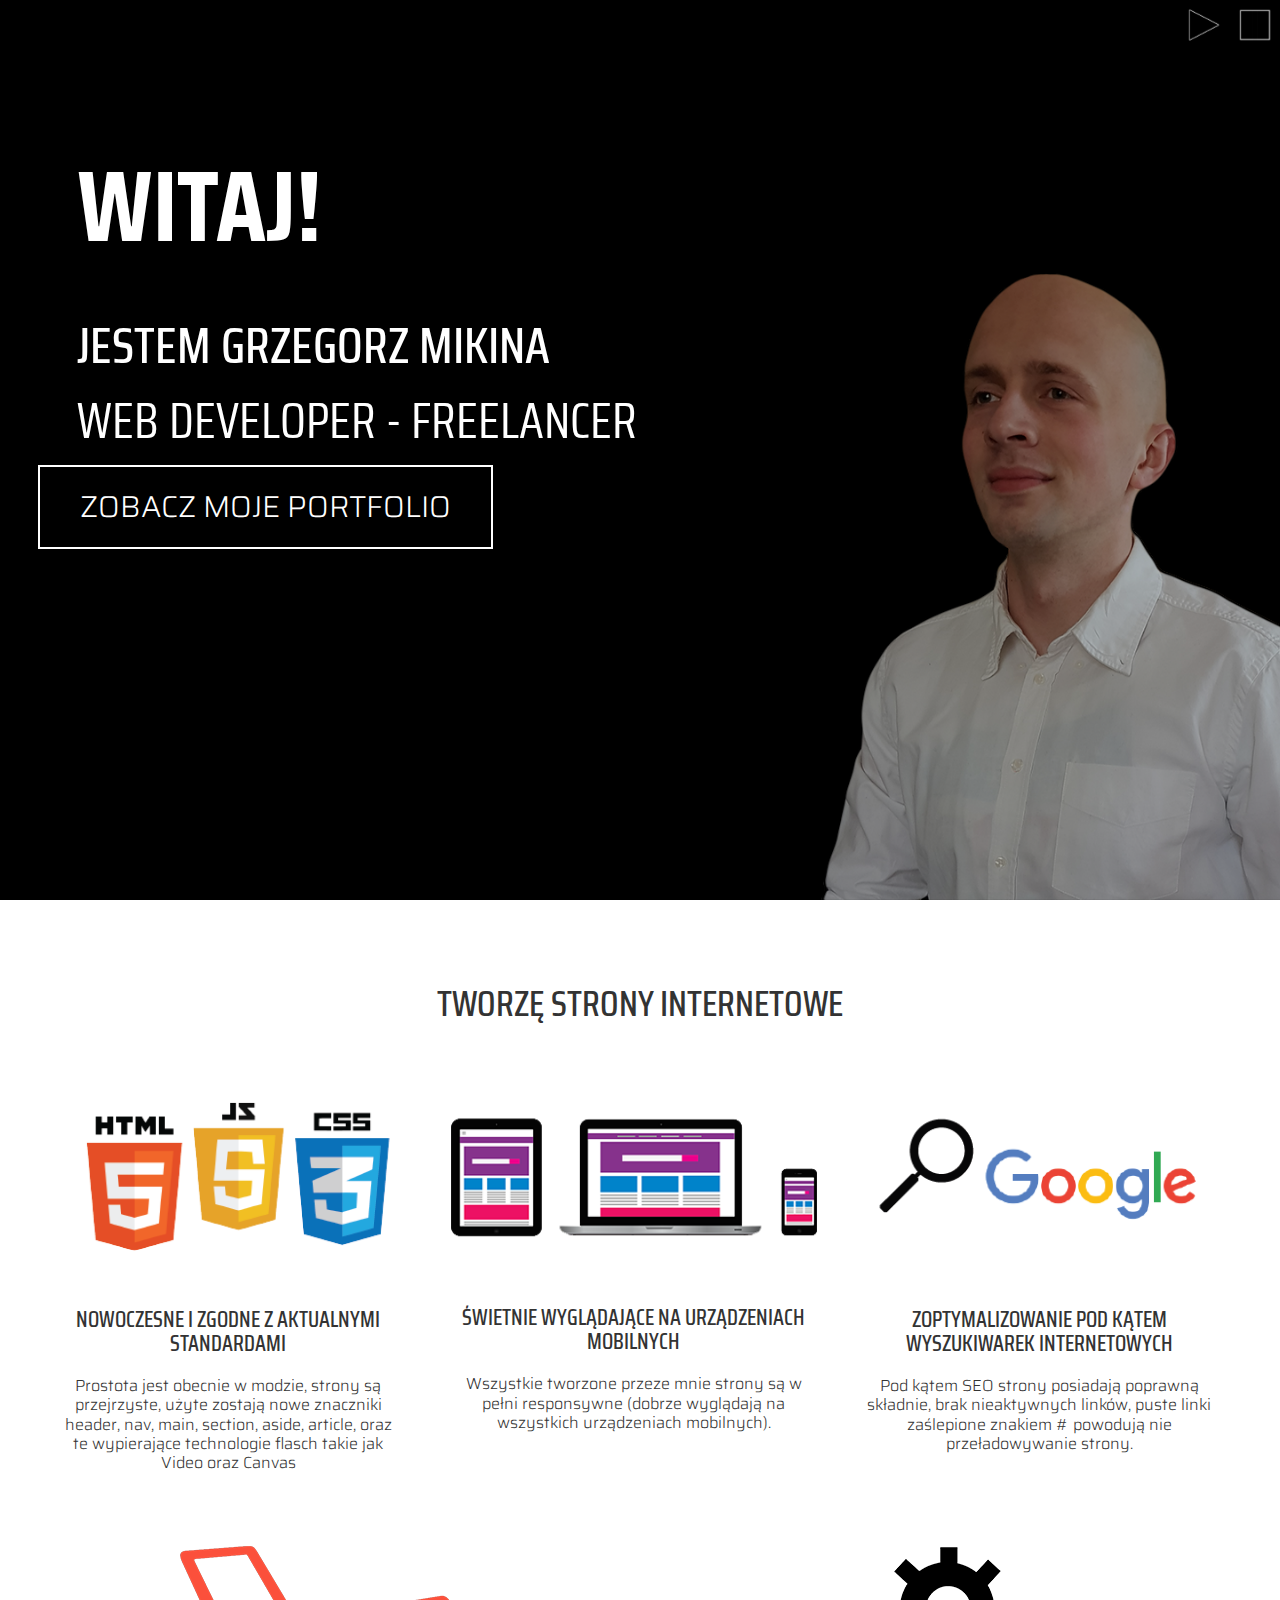
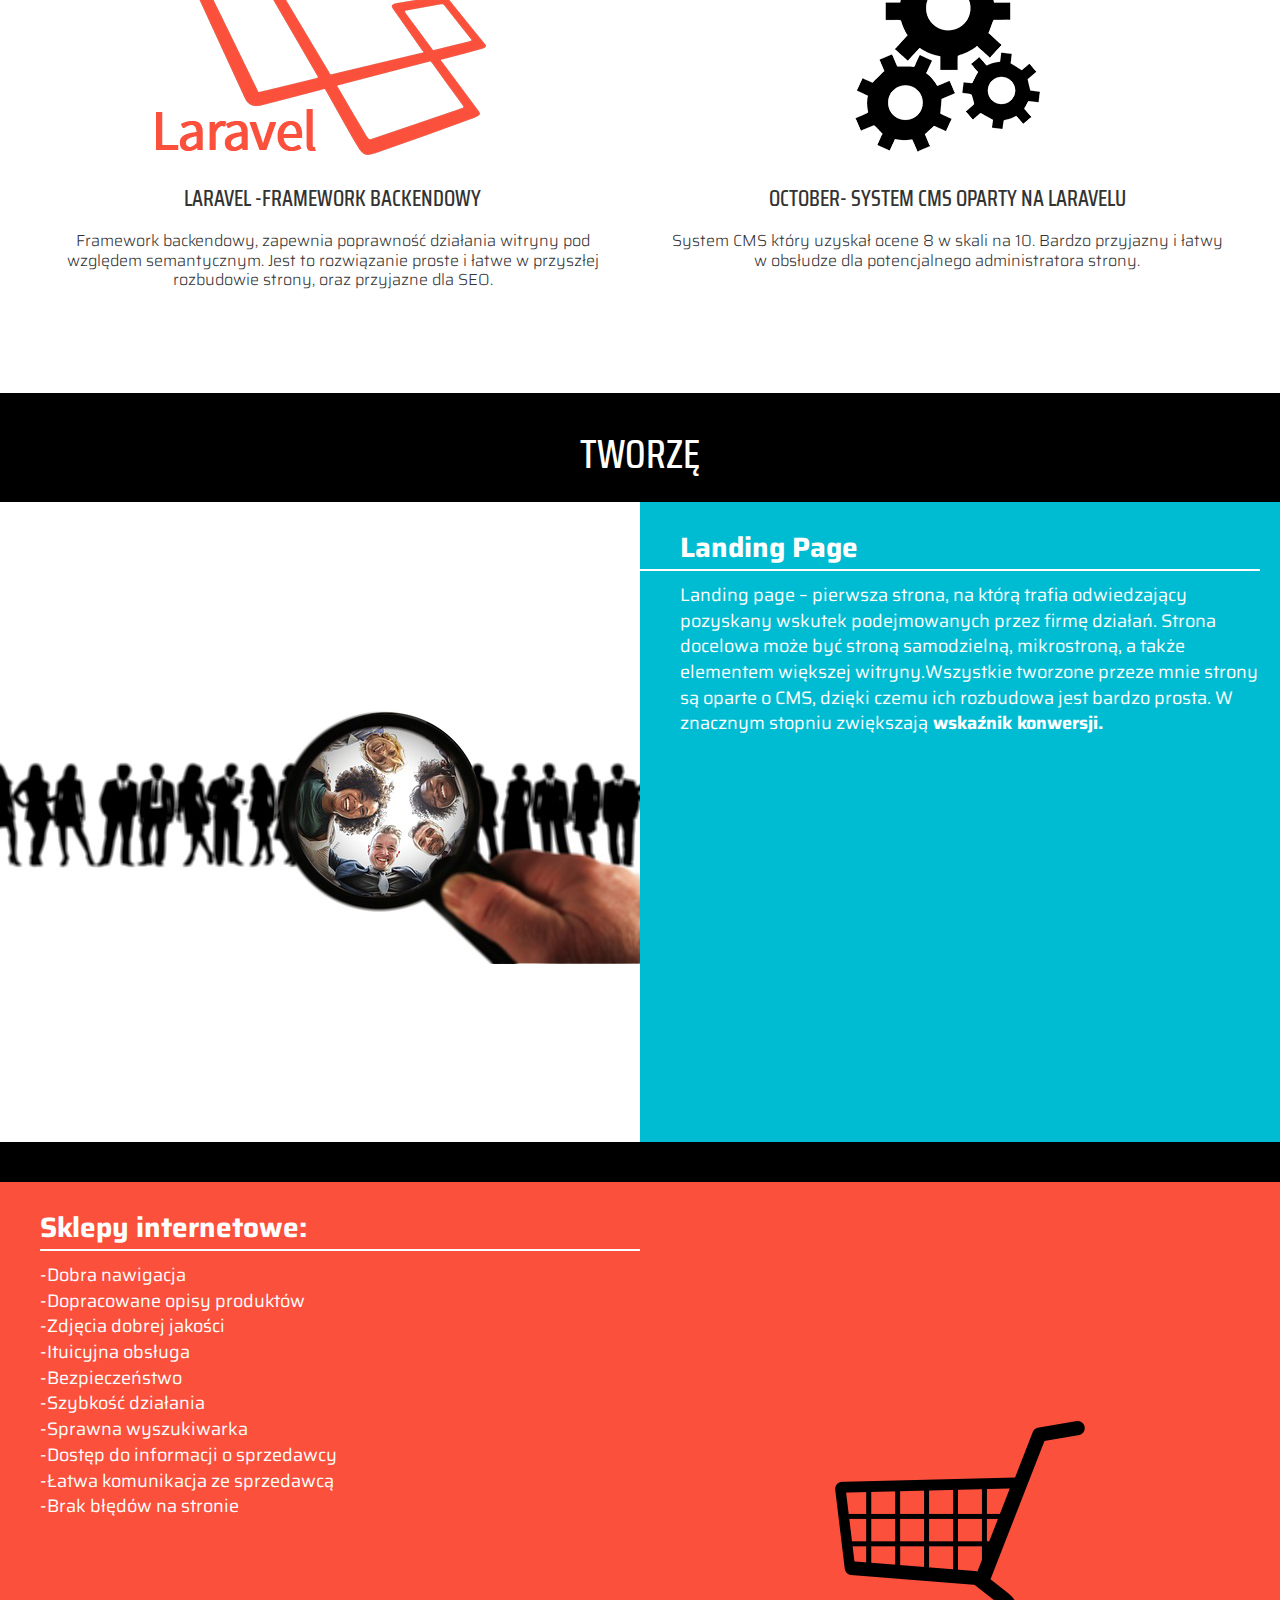
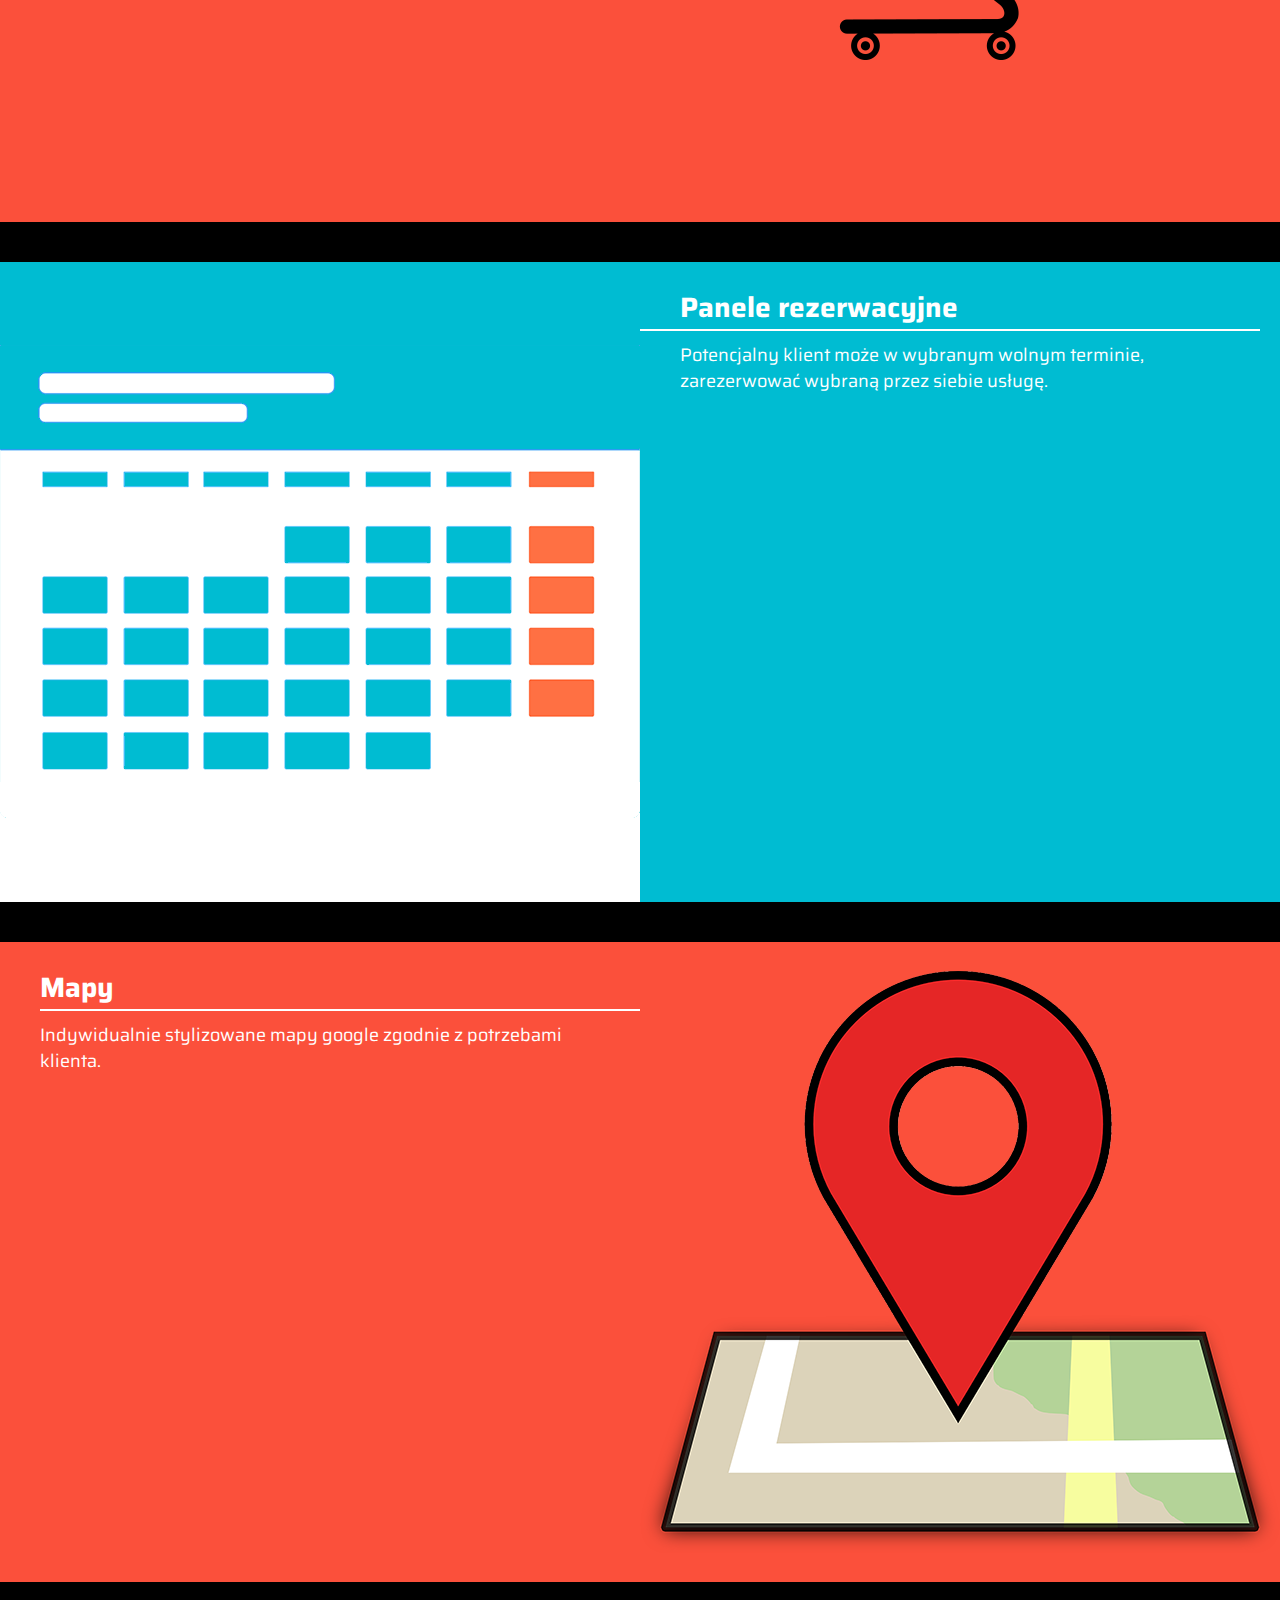
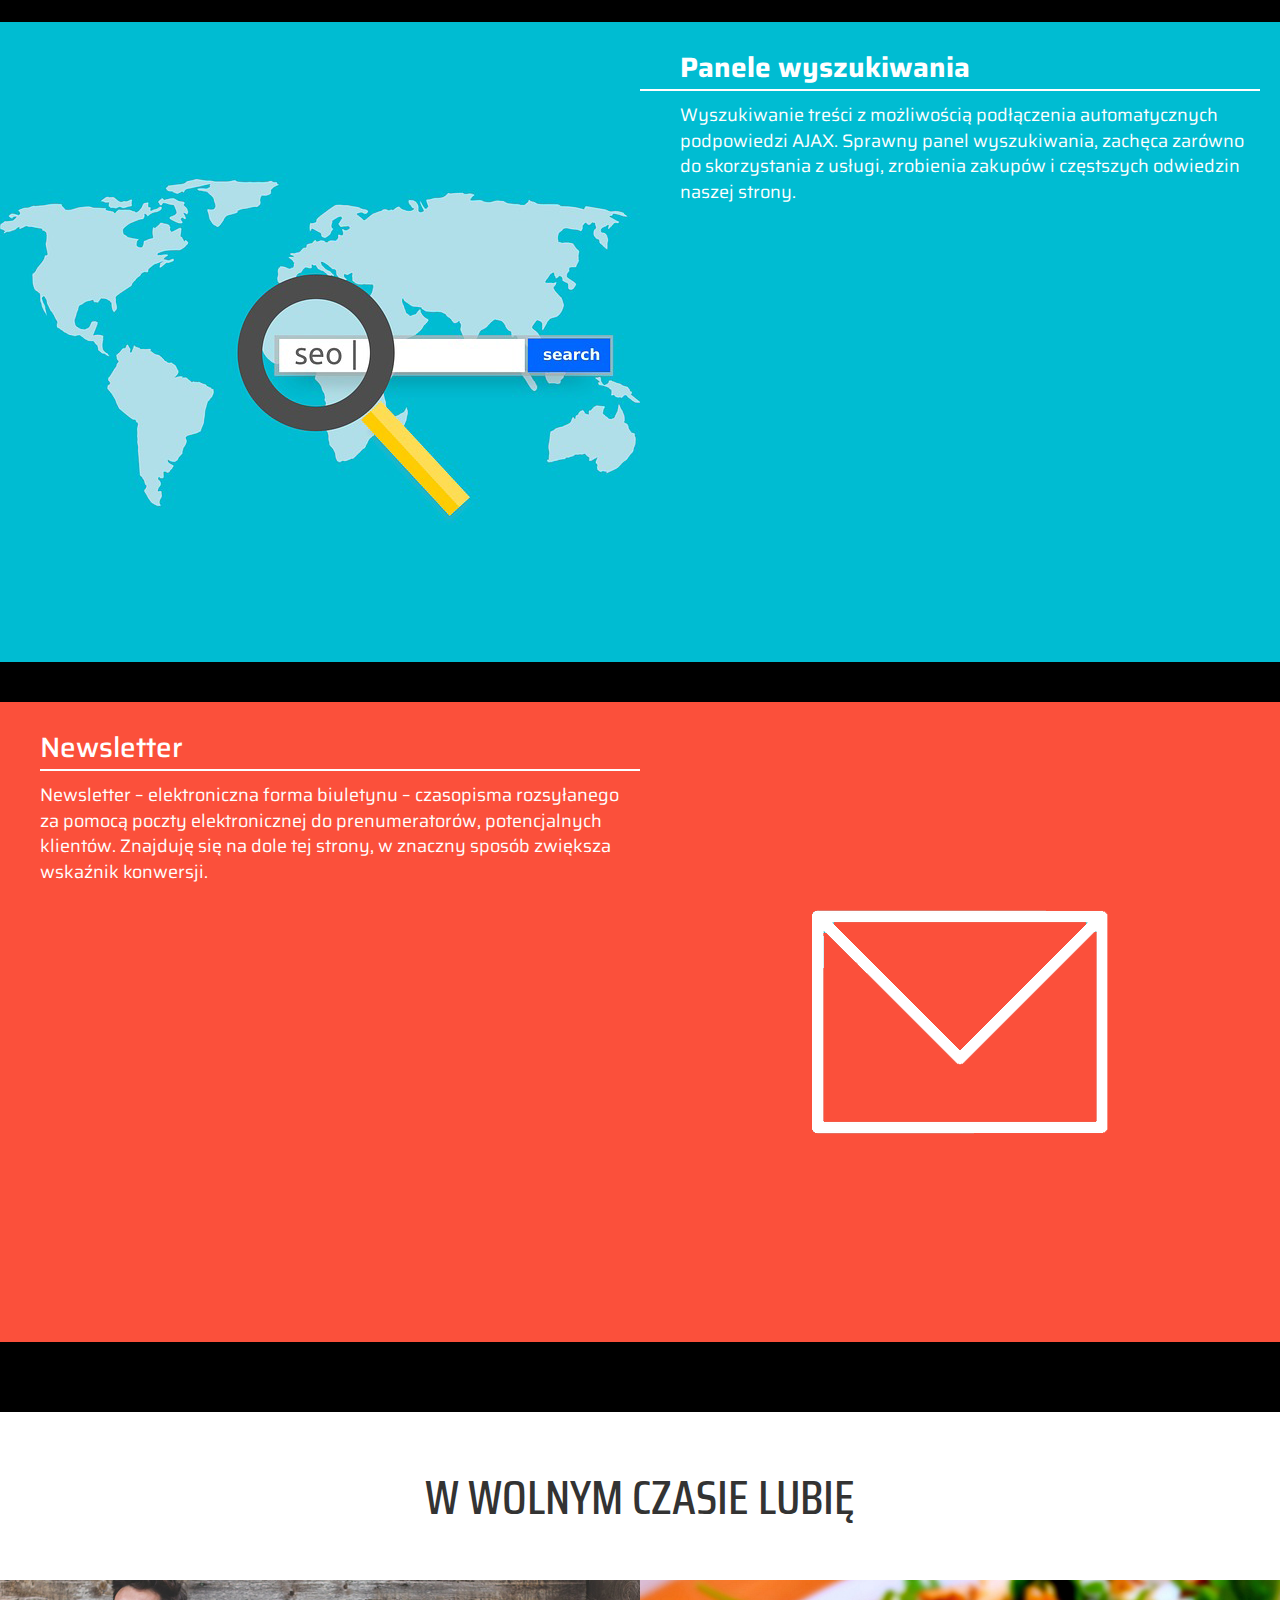
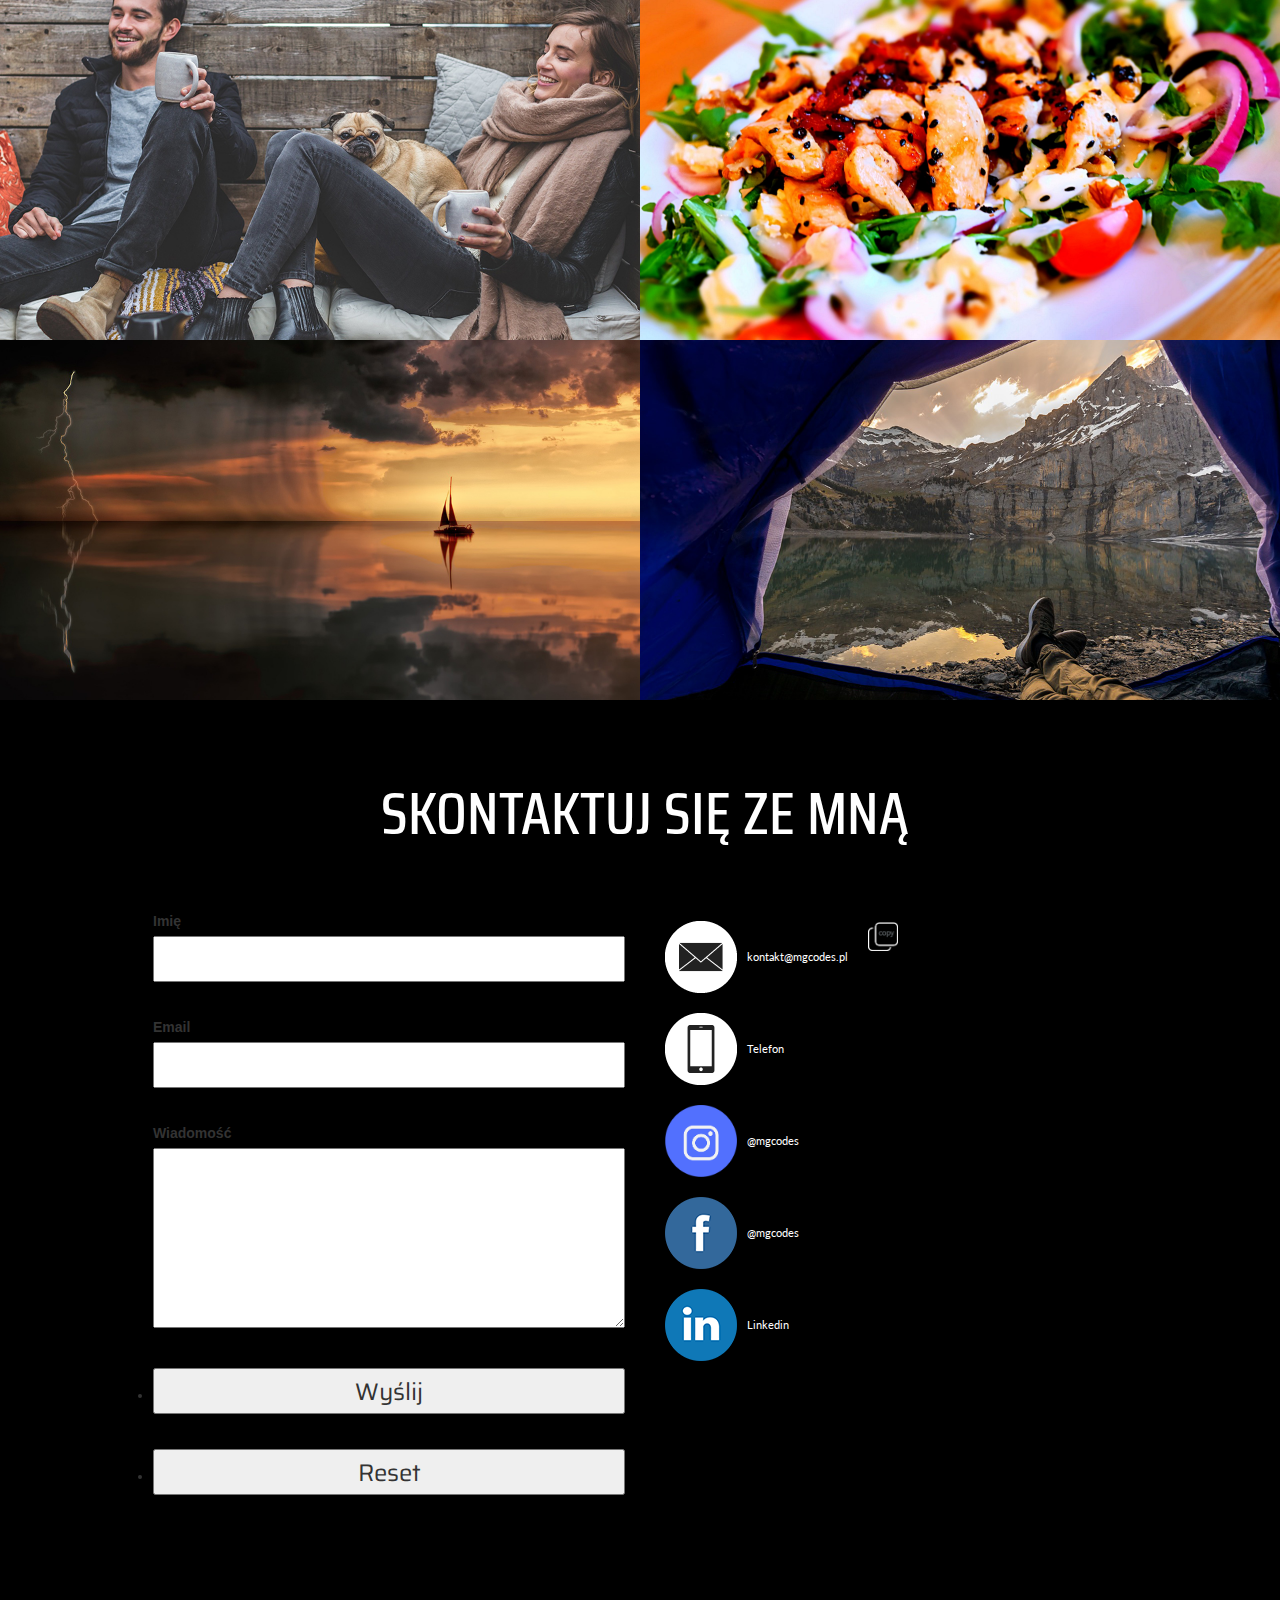
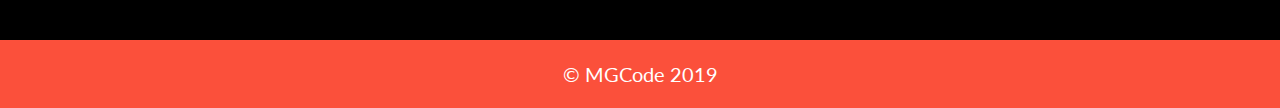
<file: index.html>
<!doctype html>
<html lang="pl">

<head>
  <!-- Required meta tags -->
  <meta charset="utf-8">
  <meta name="viewport" content="width=device-width, initial-scale=1, shrink-to-fit=no">

  <!-- Bootstrap CSS -->
  <link href="https://stackpath.bootstrapcdn.com/font-awesome/4.7.0/css/font-awesome.min.css" rel="stylesheet"
    integrity="sha384-wvfXpqpZZVQGK6TAh5PVlGOfQNHSoD2xbE+QkPxCAFlNEevoEH3Sl0sibVcOQVnN" crossorigin="anonymous">
  <link rel="stylesheet" href="https://stackpath.bootstrapcdn.com/bootstrap/4.3.1/css/bootstrap.min.css"
    integrity="sha384-ggOyR0iXCbMQv3Xipma34MD+dH/1fQ784/j6cY/iJTQUOhcWr7x9JvoRxT2MZw1T" crossorigin="anonymous">

  <title>Grzegorz Mikina - Web deweloper</title>

  <link href="https://fonts.googleapis.com/css?family=Saira+Condensed:400,700|Saira:300,400&amp;subset=latin-ext"
    rel="stylesheet">

  <link href="https://fonts.googleapis.com/css?family=Roboto:300&display=swap" rel="stylesheet">
  <link href="https://fonts.googleapis.com/css?family=Lato|Source+Sans+Pro:400,600&display=swap&subset=latin-ext"
    rel="stylesheet">
  <script src="https://ajax.googleapis.com/ajax/libs/jquery/2.1.3/jquery.min.js"></script>
  <link href="//maxcdn.bootstrapcdn.com/bootstrap/3.3.0/css/bootstrap.min.css" rel="stylesheet" id="bootstrap-css">
  <script src="//maxcdn.bootstrapcdn.com/bootstrap/3.3.0/js/bootstrap.min.js"></script>
  <script src="//code.jquery.com/jquery-1.11.1.min.js"></script>

  <link rel="stylesheet" href="css/style.css">
</head>

<body>

  <header>
    <div class="welcome">
      <p>witaj!</p>
      <h1>jestem Grzegorz Mikina</h1>
      <h2>web developer - freelancer</h2>
      <div id="rainbow1">
        <button id="headbtn1" onclick="scrollToTop(1000);" class="shadow">Zobacz moje portfolio</button>
      </div>


    </div>

    <img src="images/header/grzegorzmikina.png" alt="Zdjęcie Grzegorz Mikina">
  </header>
  <main>

    <section class="features clearfix">
      <div id="controll clearfix">
        <div id="btn2" class="play">
        </div>
        <div id="btn3" class="stop">
          <!-- <div id="btn3" class="email"> -->
        </div>
        <div id="btn5" onclick="scrollToTop(2000);" class="btn5 topArrow cover">
        </div>
      </div>
      <h1>Tworzę strony internetowe</h1>

      <div class="feature">
        <img src="images/header/semantyka.png" alt="loga html js i css">
        <h2>Nowoczesne i zgodne z aktualnymi standardami</h2>
        <p class="description">Prostota jest obecnie w modzie, strony są przejrzyste, użyte zostają nowe znaczniki
          header,
          nav, main, section, aside, article, oraz te wypierające technologie flasch takie jak Video oraz Canvas</p>
      </div>
      <div class="feature">
        <img src="images/services3.png" alt="loga html js i css">
        <h2>Świetnie wyglądające na urządzeniach mobilnych</h2>
        <p class="description">Wszystkie tworzone przeze mnie strony są w pełni responsywne (dobrze wyglądają na
          wszystkich urządzeniach mobilnych).</p>
      </div>
      <div class="feature">
        <img src="images/header/seo.png" alt="loga html js i css">
        <h2>Zoptymalizowanie pod kątem wyszukiwarek internetowych</h2>
        <p class="description">Pod kątem SEO strony posiadają poprawną składnie, brak nieaktywnych linków, puste linki
          zaślepione znakiem # powodują nie przeładowywanie strony.</p>

      </div>
      <div class="features2 clearfix">
        <div class="feature" id="five">
          <img src="images/header/Laravell.png" alt="loga html js i css">
          <h2>Laravel -framework backendowy</h2>
          <p class="description">Framework backendowy, zapewnia poprawność działania witryny pod względem
            semantycznym.
            Jest to rozwiązanie proste i łatwe w przyszłej rozbudowie strony, oraz przyjazne dla SEO.</p>
        </div>
        <div class="feature" id="six">
          <img src="images/header/cms.png" alt="loga html js i css">
          <h2>October- system CMS oparty na Laravelu</h2>
          <p class="description">System CMS który uzyskał ocene 8 w skali na 10. Bardzo przyjazny i łatwy w obsłudze
            dla
            potencjalnego administratora strony.</p>
        </div>
      </div>

    </section>
    <section class="portfolio landingpage">
      <h1>Tworzę</h1>
      <div class="project clearfix">
        <div class="web">
          <img src="images/portfolio/target.jpg" alt="portfolio przykład 1">
        </div>
        <div class="about ">
          <h2><strong>Landing Page</strong></h2>
          <p>Landing page – pierwsza strona, na którą trafia odwiedzający pozyskany wskutek podejmowanych przez firmę
            działań. Strona docelowa może być stroną samodzielną, mikrostroną, a także elementem większej
            witryny.Wszystkie tworzone przeze mnie strony są oparte o CMS, dzięki czemu ich rozbudowa jest bardzo
            prosta. W znacznym stopniu zwiększają<strong> wskaźnik konwersji.</strong>

          </p>
        </div>
        <!-- <div class="center">
      <button>Przykład zastosowania<a href="#"></a></button>
    </div>
  </div> -->
      </div>
      <div class="project clearfix">
        <div class="web">
          <img src="images/portfolio/sklep.png" alt="portfolio przykład 1">
        </div>
        <div class="about">
          <h2><strong>Sklepy internetowe:</strong></h2>
          <p>
            -Dobra nawigacja</br>
            -Dopracowane opisy produktów</br>
            -Zdjęcia dobrej jakości</br>
            -Ituicyjna obsługa</br>
            -Bezpieczeństwo</br>
            -Szybkość działania</br>
            -Sprawna wyszukiwarka</br>
            -Dostęp do informacji o sprzedawcy</br>
            -Łatwa komunikacja ze sprzedawcą</br>
            -Brak błędów na stronie</br>
          </p>




          <!-- <div class="pross">
        Wiele zależy od tego, jaki rodzaj produktów sprzedaje się za pośrednictwem sklepu
          internetowego. Ważne jest jednak, aby zapewnić użytkownikom jak najwięcej informacji na ich temat. Jeśli są
          to sprzęty specjalistyczne, można zamieścić karty produktów przygotowane przez producenta (np. w formie
          pliku do pobrania). Warto też przygotować opisy zawierające słowa kluczowe, na które pozycjonowana jest
          strona – pomoże to osiągnąć sklepowi wyższą pozycję w wyszukiwarkach.
      </div>

      <span>-Zdjęcia dobrej jakości</br></span>
      <div class="pross">
        Każdy chce wiedzieć, co kupuje. Zdjęcia produktów powinny mieć dużą rozdzielczość. Na
          podstronie z produktem można zamieścić miniaturki, które powiększają się po kliknięciu. Im więcej
          fotografii, tym lepiej – to da użytkownikowi lepsze wyobrażenie na temat produktu.
      </div>
      <span>-Ituicyjna obsługa</br></span>
      <div class="pross">
        Każdy chce wiedzieć, co kupuje. Zdjęcia produktów powinny mieć dużą rozdzielczość. Na
          podstronie z produktem można zamieścić miniaturki, które powiększają się po kliknięciu. Im więcej
          fotografii, tym lepiej – to da użytkownikowi lepsze wyobrażenie na temat produktu.
      </div>

      <span>-Bezpieczeństwo</br></span>
      <div class="pross">
        Płatności dokonywane przez internet wciąż budzą niepokój w wielu internautach. Dlatego
          warto zrobić wszystko, aby robienie zakupów w sklepie internetowym było bezpieczne i nie wiązało się z
          żadnym ryzykiem. W przypadku sklepów umożliwiających rejestrację konta użytkownika należy też zadbać o
          odpowiednie zabezpieczenie strony (więcej na ten temat przeczytasz tutaj: Kilka słów o protokołach http i
          https).
      </div>

      <span>-Szybkość działania</br></span>
      <div class="pross">
        Gdy podstrony ładują się długo, a zdjęcia nie chcą się wyświetlać zaraz po kliknięciu,
          istnieje ryzyko, że użytkownik straci cierpliwość i produktu poszuka gdzie indziej.
      </div>

      <span>-Sprawna wyszukiwarka</br></span>
      <div class="pross">
        Poszukując konkretnego produktu w sklepie internetowym zwykle korzystamy z wyszukiwarki,
          zamiast przeglądać zasoby konkretnych kategorii. Dlatego ważne jest, aby produkty były precyzyjnie nazwane,
          opisane i otagowane, a system wyszukiwania na stronie działał jak najsprawniej.
      </div>

      <span>-Dostęp do informacji o sprzedawcy</br></span>
      <div class="pross">
        To daje użytkownikowi możliwość sprawdzenia wiarygodności podmiotu, z którym zawiera umowę
          kupna-sprzedaży. Szczegółowe informacje na temat firmy mogą się znaleźć w zakładce "Kontakt" lub w stopce
          strony.
      </div>

      <span>-Łatwa komunikacja ze sprzedawcą</br></span>
      <div class="pross">
        Każdy sklep internetowy powinien oferować możliwość szybkiego kontaktu - telefonicznego
          lub za pośrednictwem komunikatora (np. wbudowanego w stronę). Na stronie powinny się znaleźć także pozostałe
          dane kontaktowe: adres e-mail/formularz kontaktowy, adres firmy. Klient może mieć pytania dotyczące
          produktu, chcieć zgłosić reklamację, dokonać zwrotu lub wymiany – i w każdej z tych sytuacji musi mieć
          możliwość bezpośredniego kontaktu.
      </div>

      <span>-Brak błędów na stronie</br></span>
      <div class="pross">
        Nieznalezione podstrony (błąd 404), puste kategorie, niedziałające linki, niewyświetlające
          się zdjęcia i inne błędy widoczne na stronie sprawiają, że użytkownicy tracą do niej zaufanie, obawiają się,
          że jest nieaktualna, a sklep nie funkcjonuje poprawnie. W związku z tym zniechęcają się do zakupu i
          poszukują w sieci bardziej wiarygodnego w ich oczach sprzedawcy.
      </div>

      </p> -->
        </div>
        <!-- <div class="center">
      <button>Przykład zastosowania<a href="#"></a></button>
    </div>
  </div> -->
      </div>
      <div class="project clearfix">
        <div class="web">
          <img src="images/portfolio/panel.png" alt="terminarz rezerwacji grafika">
        </div>
        <div class="about">
          <h2><strong>Panele rezerwacyjne</strong></h2>
          <p>Potencjalny klient może w wybranym wolnym terminie, zarezerwować wybraną przez siebie usługę.

          </p>
        </div>
      </div>
      <!-- <div class="center">
      <button>Przykład zastosowania<a href="#"></a></button>
    </div>
  </div> -->

      <div class="project clearfix">
        <div class="web">
          <img src="images/portfolio/mapy.png" alt="marker mapy google">
        </div>
        <div class="about">
          <h2><strong>Mapy</strong></h2>
          <p>Indywidualnie stylizowane mapy google zgodnie z potrzebami klienta.

          </p>
          <!-- <div class="center">
        <button>Przykład zastosowania<a href="#"></a></button>
      </div> -->
        </div>
      </div>
      <div class="project clearfix">
        <div class="web">
          <img src="images/portfolio/wyszukiwarka.png" alt="marker mapy google">
        </div>
        <div class="about">
          <h2><strong>Panele wyszukiwania</strong></h2>
          <p>Wyszukiwanie treści z możliwością podłączenia automatycznych podpowiedzi AJAX. Sprawny panel wyszukiwania,
            zachęca zarówno do skorzystania z usługi, zrobienia zakupów i częstszych odwiedzin naszej strony.</p>

        </div>
        <!-- <div class="center">
          <button>Przykład zastosowania<a href="#"></a></button>
        </div> -->
      </div>
      <div class="project clearfix">
        <div class="web">
          <img src="images/portfolio/list.png" alt="marker mapy google">
        </div>
        <div class="about">
          <h2></strong>Newsletter</strong></h2>
          <p>Newsletter – elektroniczna forma biuletynu – czasopisma rozsyłanego za pomocą poczty elektronicznej do
            prenumeratorów, potencjalnych klientów. Znajduję się na dole tej strony, w znaczny sposób zwiększa wskaźnik
            konwersji.</p>

        </div>
        <!-- <div class="center">
        <button>Przykład zastosowania<a href="#"></a></button>
      </div> -->
      </div>
      <!-- <div class="project clearfix">
    <div class="web">
      <img src="images/sql.png" alt="marker mapy google">
    </div>
    <div class="about">
      <h2>Bazy danych</h2>
      <p>Lorem ipsum dolor sit amet consectetur, adipisicing elit. Dolore consectetur officiis nam enim, excepturi
        corrupti aspernatur porro. Minima, maiores cum?</p>
    </div>
  </div> -->
      <!-- <div class="project clearfix">
    <div class="web">
      <img src="images/sql.png" alt="marker mapy google">
    </div>
    <div class="about">
      <h2>Bazy danych</h2>
      <p>Lorem ipsum dolor sit amet consectetur, adipisicing elit. Dolore consectetur officiis nam enim, excepturi
        corrupti aspernatur porro. Minima, maiores cum?</p>
    </div>
  </div> -->
      <!-- <div class="project clearfix">
    <div class="web">
      <img src="images/poczta.png" alt="Newsletter zdjęcie list laptop wiatr">
    </div>
    <div class="about">
      <h2>
        <h3>Newsletter</h3>
      </h2>
      <p>
        Newsletter – elektroniczna forma biuletynu – czasopisma rozsyłanego za pomocą poczty elektronicznej do
        prenumeratorów.</p>
    </div>
    <div class="project clearfix">
      <div class="web">
        <img src="images/wyszukiwanie.jpg" alt="portfolio przykład 4">
      </div>
    </div>
    <div class="about">
      <h2>Mechanika wyszukiwania na stronie</h2>
      <p>Podpinanie wyszukiwania z automatycznymi podpowiedziami.<span>Wszystkie moje rozwiązania wykorzystywane
          przy budowie strony.
          https://www.mgtravel.org</span>
        W razie pytań odsyłam do formularza kontaktowego na dole strony, lub bezpośrednio pod adresem
        <span class="email">kontakt@mgcodes.pl</span>
        Można również polubić mój funpage na facebooku. </p>
    </div> -->


      <!-- <div class="project clearfix">
    <div class="web">
      <img src="images/portfolio4.jpg" alt="portfolio przykład 4">
    </div>
    <div class="about">
      <h2>Nazwa projektu</h2>
      <p>Lorem ipsum dolor sit amet, consectetur adipisicing elit. Sed doloremque quidem illo doloribus ipsa, facere,
        quae eligendi debitis. A debitis totam amet aperiam enim. Qui velit corrupti consequatur nihil est.</p>
    </div> -->
      </div>
    </section>
    <!-- <section class="project">
      <h1>Wszystkie prezentowane tutaj rozwiązania są rozwijane dla witryny <button><a href="#"
            target-blank>www.mgtravel.org</a></button></h1>
    </section> -->
    <section class="hobby clearfix">
      <h1>W wolnym czasie lubię</h1>
      <div class="item">
        <p>Dobra kawa</p>
      </div>
      <div class="item">
        <p>Smaczne jedzenie</p>
      </div>
      <div class="item">
        <p>Projekt</p>
      </div>
      <div class="item">
        <p>Przygoda</p>
      </div>
    </section>

    <section class="contact">
      <h1>Skontaktuj się ze mną</h1>
      <div class="wrap clearfix">

        <!-- <form>
          <input class="post" type="text" placeholder="Twoje imię" onclick="inputClickAlert()" />
          <input class="post" type="text" placeholder="Email" onclick="inputClickAlert()" />
          <textarea class="post" placeholder="Twoja wiadomość" onclick="inputClickAlert()"></textarea>
          <button class="post" onclick="inputClickAlert()">Wyślij wiadomość</button>
        </form> -->

        <!-- ----------PRAWIE DZIAŁAJĄCY FORMULARZ ------------------>
        <!-- <form action="php/skypt.php" method="post">
          <input type="text" name="email" placeholder="Podaj swój email" /><br />
          <textarea class="post" placeholder="Twoja wiadomość" onclick="inputClickAlert()"></textarea>
          <input type="submit" value="wyślij" />
        </form> -->

        <!-------////- PRAWIE DZIAŁAJĄCY FORMULARZ -->
        <form method="post" name="contactform" action="mail.php">
          <div class="field half first">
            <label for="name">Imię</label>
            <input type="text" name="name" id="name" required />
          </div>
          <div class="field half">
            <label for="email">Email</label>
            <input type="email" name="email" id="email" required />
          </div>
          <div class="field">
            <label for="message">Wiadomość</label>
            <textarea name="message" id="message" rows="4" required></textarea>
          </div>
          <ul class="actions">
            <li><input type="submit" name="submit" value="Wyślij" class="special" /></li>
            <li><input type="reset" value="Reset" /></li>
          </ul>
        </form>











        <div class="socials">
          <div class="social clearfix">
            <div id="clickable" onclick="copyDivToClipboard()">
              <div id="div1 clearfix">kontakt@mgcodes.pl</div>
            </div>

            <img src="images/contact/contact1.png" alt="kontakt">
            <span>kontakt@mgcodes.pl </span>
            <div class="copyimage"></div>


          </div>
          <div class="social clearfix"><a href="tel:+48 889 163 511"><img src="images/contact/contact2.png"
                alt="Telefon 889-163-511" title="telefon"><span>Telefon</span></div>


          <div class="social clearfix">
            <a href="https://www.instagram.com/mgcodes/" target="_blank">
              <img src="images/contact/instagram.png" alt="kontakt">
              <span>@mgcodes</span></div>
          </a>
          <div class="social clearfix">
            <a href="https://www.facebook.com/mgcodes/" target="_blank">
              <img src="images/contact/contact3.png" alt="kontakt">
              <span>@mgcodes</span></div>

          </a>

          <a href="https://www.linkedin.com/in/grzegorz-mikina-03051b180/" target="_blank">
            <div class="social clearfix"><img src="images/contact/contact5.png" alt="kontakt"><span>Linkedin</span>
            </div>
          </a>

        </div>

      </div>
      <span class="scrollTopButton"></span>
    </section>
    <footer>&copy; MGCode 2019</footer>
  </main>










  <script src="js/player.js"></script>
  <script src="js/scrollTop.js"></script>
  <script src="js/scrollBot.js"></script>
  <script src="js/inputClickAlert.js"></script>
  <script src="js/copyDivToClipboard.js"></script>
  <script src="https://ajax.googleapis.com/ajax/libs/jquery/3.4.1/jquery.min.js"></script>
  <script src="js/headbtn1.js"></script>
</body>

</html>
</file>
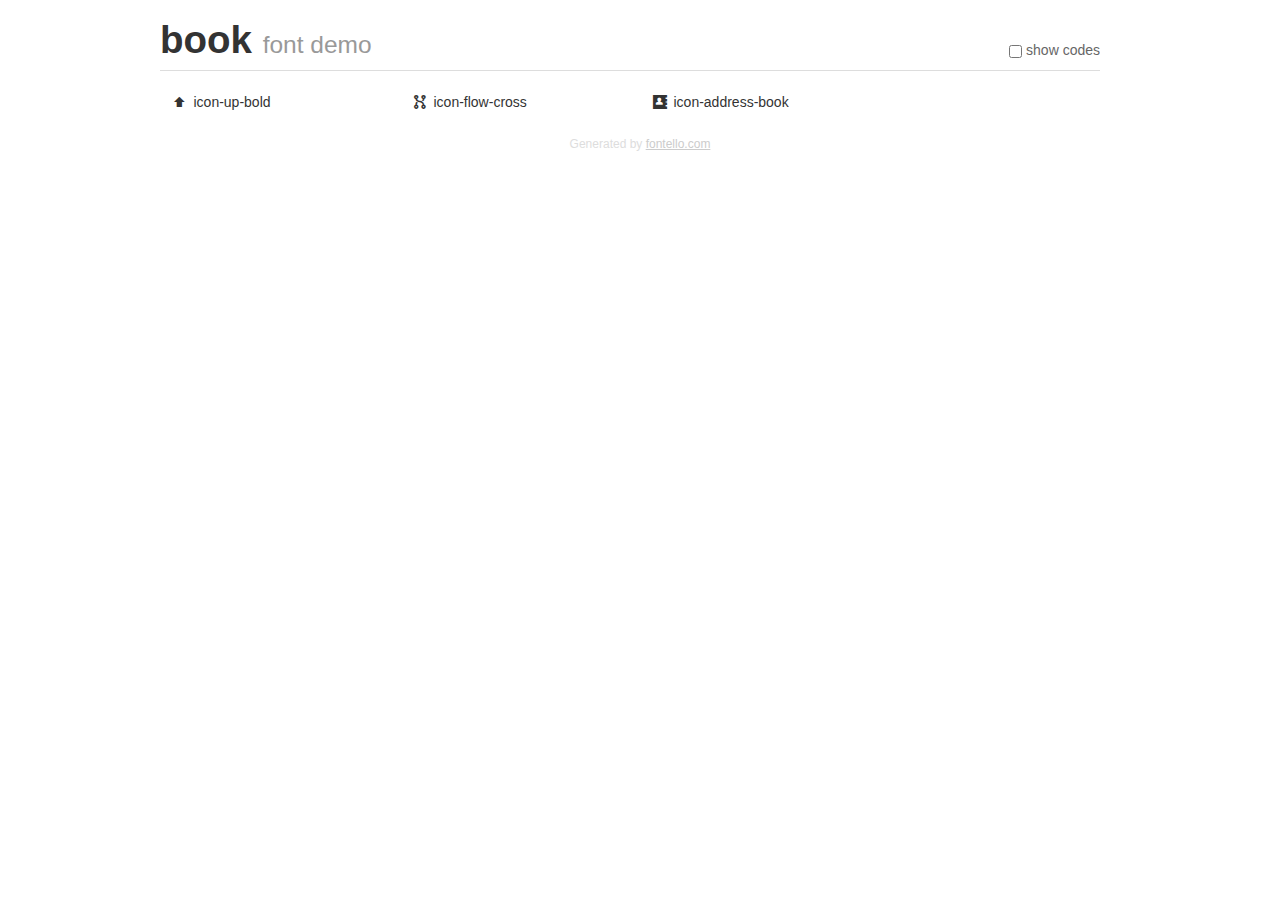
<file: fontello-8296cd17/demo.html>
<!DOCTYPE html>
<html>
  <head><!--[if lt IE 9]><script language="javascript" type="text/javascript" src="//html5shim.googlecode.com/svn/trunk/html5.js"></script><![endif]-->
    <meta charset="UTF-8"><style>/*
 * Bootstrap v2.2.1
 *
 * Copyright 2012 Twitter, Inc
 * Licensed under the Apache License v2.0
 * http://www.apache.org/licenses/LICENSE-2.0
 *
 * Designed and built with all the love in the world @twitter by @mdo and @fat.
 */
.clearfix {
  *zoom: 1;
}
.clearfix:before,
.clearfix:after {
  display: table;
  content: "";
  line-height: 0;
}
.clearfix:after {
  clear: both;
}
html {
  font-size: 100%;
  -webkit-text-size-adjust: 100%;
  -ms-text-size-adjust: 100%;
}
a:focus {
  outline: thin dotted #333;
  outline: 5px auto -webkit-focus-ring-color;
  outline-offset: -2px;
}
a:hover,
a:active {
  outline: 0;
}
button,
input,
select,
textarea {
  margin: 0;
  font-size: 100%;
  vertical-align: middle;
}
button,
input {
  *overflow: visible;
  line-height: normal;
}
button::-moz-focus-inner,
input::-moz-focus-inner {
  padding: 0;
  border: 0;
}
body {
  margin: 0;
  font-family: "Helvetica Neue", Helvetica, Arial, sans-serif;
  font-size: 14px;
  line-height: 20px;
  color: #333;
  background-color: #fff;
}
a {
  color: #08c;
  text-decoration: none;
}
a:hover {
  color: #005580;
  text-decoration: underline;
}
.row {
  margin-left: -20px;
  *zoom: 1;
}
.row:before,
.row:after {
  display: table;
  content: "";
  line-height: 0;
}
.row:after {
  clear: both;
}
[class*="span"] {
  float: left;
  min-height: 1px;
  margin-left: 20px;
}
.container,
.navbar-static-top .container,
.navbar-fixed-top .container,
.navbar-fixed-bottom .container {
  width: 940px;
}
.span12 {
  width: 940px;
}
.span11 {
  width: 860px;
}
.span10 {
  width: 780px;
}
.span9 {
  width: 700px;
}
.span8 {
  width: 620px;
}
.span7 {
  width: 540px;
}
.span6 {
  width: 460px;
}
.span5 {
  width: 380px;
}
.span4 {
  width: 300px;
}
.span3 {
  width: 220px;
}
.span2 {
  width: 140px;
}
.span1 {
  width: 60px;
}
[class*="span"].pull-right,
.row-fluid [class*="span"].pull-right {
  float: right;
}
.container {
  margin-right: auto;
  margin-left: auto;
  *zoom: 1;
}
.container:before,
.container:after {
  display: table;
  content: "";
  line-height: 0;
}
.container:after {
  clear: both;
}
p {
  margin: 0 0 10px;
}
.lead {
  margin-bottom: 20px;
  font-size: 21px;
  font-weight: 200;
  line-height: 30px;
}
small {
  font-size: 85%;
}
h1 {
  margin: 10px 0;
  font-family: inherit;
  font-weight: bold;
  line-height: 20px;
  color: inherit;
  text-rendering: optimizelegibility;
}
h1 small {
  font-weight: normal;
  line-height: 1;
  color: #999;
}
h1 {
  line-height: 40px;
}
h1 {
  font-size: 38.5px;
}
h1 small {
  font-size: 24.5px;
}
body {
  margin-top: 90px;
}
.header {
  position: fixed;
  top: 0;
  left: 50%;
  margin-left: -480px;
  background-color: #fff;
  border-bottom: 1px solid #ddd;
  padding-top: 10px;
  z-index: 10;
}
.footer {
  color: #ddd;
  font-size: 12px;
  text-align: center;
  margin-top: 20px;
}
.footer a {
  color: #ccc;
  text-decoration: underline;
}
.the-icons {
  font-size: 14px;
  line-height: 24px;
}
.switch {
  position: absolute;
  right: 0;
  bottom: 10px;
  color: #666;
}
.switch input {
  margin-right: 0.3em;
}
.codesOn .i-name {
  display: none;
}
.codesOn .i-code {
  display: inline;
}
.i-code {
  display: none;
}
@font-face {
      font-family: 'book';
      src: url('./font/book.eot?72583061');
      src: url('./font/book.eot?72583061#iefix') format('embedded-opentype'),
           url('./font/book.woff?72583061') format('woff'),
           url('./font/book.ttf?72583061') format('truetype'),
           url('./font/book.svg?72583061#book') format('svg');
      font-weight: normal;
      font-style: normal;
    }
     
     
    .demo-icon
    {
      font-family: "book";
      font-style: normal;
      font-weight: normal;
      speak: none;
     
      display: inline-block;
      text-decoration: inherit;
      width: 1em;
      margin-right: .2em;
      text-align: center;
      /* opacity: .8; */
     
      /* For safety - reset parent styles, that can break glyph codes*/
      font-variant: normal;
      text-transform: none;
     
      /* fix buttons height, for twitter bootstrap */
      line-height: 1em;
     
      /* Animation center compensation - margins should be symmetric */
      /* remove if not needed */
      margin-left: .2em;
     
      /* You can be more comfortable with increased icons size */
      /* font-size: 120%; */
     
      /* Font smoothing. That was taken from TWBS */
      -webkit-font-smoothing: antialiased;
      -moz-osx-font-smoothing: grayscale;
     
      /* Uncomment for 3D effect */
      /* text-shadow: 1px 1px 1px rgba(127, 127, 127, 0.3); */
    }
     </style>
    <link rel="stylesheet" href="css/animation.css"><!--[if IE 7]><link rel="stylesheet" href="css/" + font.fontname + "-ie7.css"><![endif]-->
    <script>
      function toggleCodes(on) {
        var obj = document.getElementById('icons');
      
        if (on) {
          obj.className += ' codesOn';
        } else {
          obj.className = obj.className.replace(' codesOn', '');
        }
      }
      
    </script>
  </head>
  <body>
    <div class="container header">
      <h1>book <small>font demo</small></h1>
      <label class="switch">
        <input type="checkbox" onclick="toggleCodes(this.checked)">show codes
      </label>
    </div>
    <div class="container" id="icons">
      <div class="row">
        <div class="the-icons span3" title="Code: 0xe800"><i class="demo-icon icon-up-bold">&#xe800;</i> <span class="i-name">icon-up-bold</span><span class="i-code">0xe800</span></div>
        <div class="the-icons span3" title="Code: 0xe801"><i class="demo-icon icon-flow-cross">&#xe801;</i> <span class="i-name">icon-flow-cross</span><span class="i-code">0xe801</span></div>
        <div class="the-icons span3" title="Code: 0xe802"><i class="demo-icon icon-address-book">&#xe802;</i> <span class="i-name">icon-address-book</span><span class="i-code">0xe802</span></div>
      </div>
    </div>
    <div class="container footer">Generated by <a href="http://fontello.com">fontello.com</a></div>
  </body>
</html>
</file>
<file: css/style.css>
/*
colory na stronie:
#fb503b-czerwień
#00bcd2-niebieski
font-family: 'Saira',
sans-serif;
font-family: 'Saira Condensed',
sans-serif;
font-family: 'Lato', sans-serif;
font-family: 'Source Sans Pro', sans-serif;
*/

* {
  margin: 0;
  padding: 0;
  box-sizing: border-box;

}

html {
  scroll-behavior: smooth;
}

.clearfix::after {
  content: "";
  display: block;
  clear: both;
}

/* -----------------HEADER --------------------*/
header {
  height: 100vh;
  width: 100%;
  position: fixed;
  top: 0;
  left: 0;
  background-color: black;
  overflow: hidden;
  max-width: 1920px;
  margin: 0 auto;
  z-index: 1;
}

header>* {
  position: absolute;
}

header img {
  height: 50%;
  bottom: 0;
  right: -36px;
}

header div.welcome {
  z-index: 1;
  top: 7%;
  left: 3%;
  right: 5%;
  font-family: 'Saira Condensed',
    sans-serif;
  color: white;
  font-size: 40px;
  font-weight: bold;
  text-align: center;
  text-transform: uppercase;
  position: relative;
}


header>* {
  position: absolute;
}


header img {
  height: 50%;
  bottom: 0;
  right: 0;
}

header div.welcome {
  z-index: 1;
  top: 7%;
  left: 0%;
  right: 5%;
  font-family: 'Saira Condensed',
    sans-serif;
  color: white;
  font-size: 40px;
  font-weight: bold;
  text-align: center;
  text-transform: uppercase;
}


header h1 {
  margin-top: 15px;
  font-size: 20px;
}

header h2 {
  font-size: 20px;
  font-weight: normal;
}

header button {
  font-family: 'Saira', sans-serif;
  font-weight: 300;
  line-height: 32px;
  padding: 0 20px;
  text-transform: uppercase;
  color: white;
  background-color: black;
  font-size: 11px;
  border: 2px solid white;
  min-width: 196px;
}

header #rainbow1 {
  min-width: 200px;
}

@media (orientation: portrait) and (min-width: 320px) {
  header h1 {
    font-size: 24px;
  }

  header h2 {
    font-size: 24px;
  }

  header button {
    line-height: 40px;
    font-size: 11px;
  }

  header button #rainbow1 {
    position: relative;
    top: 10px;
    left: 50%;
    line-height: 36px;
    font-size: 11px;
  }

  header #rainbow1 {
    position: absolute;
    top: 10%;
    left: 50%;
    transform: translateY(20px);
    box-sizing: border-box;
    width: 50%;
    line-height: 32px;
    padding-bottom: 2px;
    background: linear-gradient(15deg, yellow, transparent, yellow, transparent, yellow);
    background-size: 250%;
    z-index: 10;
    animation: animate 20s linear infinite;
    position: relative;
    top: 0;
    left: 50%;
    transform: translateX(-101px);
  }

  @keyframes animate {
    0% {
      background-position: 100% 0;
    }

    50% {
      background-position: 300% 0;
    }

    100% {
      background-position: 500% 100%;
    }

  }
}

@media (orientation: portrait) and (min-width: 375px) {
  header img {
    height: 50%;
    bottom: 0;
    right: -50px;
  }
}

@media (orientation: portrait) and (min-width: 410px) {
  header h1 {
    font-size: 26px;
  }

  header h2 {
    font-size: 26px;
  }

  header button {
    line-height: 40px;
    font-size: 13px;
  }

  header button #rainbow1 {
    margin-top: 40px;
    line-height: 40px;
    font-size: 13px;
    position: absolute;
    top: 100px;
  }

  header img {
    right: -20%;
  }

  header #rainbow1 {
    position: absolute;
    top: 10%;
    left: 50%;
    transform: translateY(20px);
    box-sizing: border-box;
    width: 50%;
    line-height: 32px;
    padding-bottom: 2px;
    background: linear-gradient(15deg, yellow, transparent, yellow, transparent, yellow);
    background-size: 250%;
    z-index: 10;
    animation: animate 20s linear infinite;
    position: relative;
    top: 100px;
    left: 50%;
    transform: translateX(-101px);
  }
}

@media (orientation: portrait) and (min-width: 768px) {
  header p {
    font-size: 90px;
  }

  header h1 {
    font-size: 46px;
  }

  header h2 {
    font-size: 40px;
  }

  header button {
    width: 494px;
    line-height: 60px;
    font-size: 36px;
    margin: 0 auto;
  }

  header #rainbow1 {
    min-width: 494px;
    line-height: 64px;
    position: absolute;
    top: 500px;
    left: 50%;
    transform: translateX(-256px);
  }

  header img {
    right: -20%;
  }
}


@media (orientation: landscape) {
  header img {
    height: 80%;
    bottom: 0;
    right: -5%;
  }

  header div.welcome {
    top: 15%;
    left: -15%;
    right: 48%;
  }

  header button {
    margin-top: 40px;
  }


}

@media (orientation: landscape) and (min-width: 640px) {
  header h1 {
    font-size: 24px;
  }

  header h2 {
    font-size: 24px;
  }

  header button {
    font-size: 16px;
    line-height: 40px;
  }
}

@media (orientation: landscape) and (min-width: 1024px) {

  header div.welcome {
    left: 3%;
  }

  header p {
    font-size: 56px;
  }

  header h1 {
    margin-top: 40px;
    font-size: 34px;
  }

  header h2 {
    font-size: 34px;
  }

  header button {
    margin-top: 80px;
    font-size: 28px;
    line-height: 70px;
  }

  header img {
    right: -22%;
    height: 85%;

  }
}

@media (orientation: landscape) and (min-width: 1280px) {

  header div.welcome {
    text-align: left;
    left: 6%;
  }

  header p {
    font-size: 100px;
  }

  header h1 {
    margin-top: 40px;
    font-size: 50px;
  }

  header h2 {
    font-size: 50px;
  }

  header button {

    font-size: 30px;
    line-height: 80px;
    padding: 0 40px;
    border-width: 2px;
  }

  header #rainbow1 {
    min-width: 494px;
    line-height: 64px;
    position: absolute;
    top: 250px;
    left: 17%;
    transform: translateX(-256px);
  }

  header img {
    right: -18%;
    height: 80%;

  }

}

@media (orientation: landscape) and (min-width: 1600px) {

  header div.welcome {
    left: 8%;
  }

  header p {
    font-size: 120px;
  }

  header h1 {
    margin-top: 40px;
    font-size: 60px;
  }

  header h2 {
    font-size: 60px;
  }

  header button {
    line-height: 90px;
    margin-top: 150px;
  }

  header img {
    right: -8%;
    height: 90%;

  }

}

@media (min-width: 1024px) {
  header button {
    cursor: pointer;
    transition: .3s;
  }

  header button:hover {
    background-color: #fff;
    color: #111;
  }


}

main {
  position: relative;
  margin-top: 100vh;
  z-index: 2;
  width: 100%;
  background-color: #fff;
}

/* CONTROLL PANEL */
#btn2 {

  position: fixed;
  top: 0;
  right: 50px;
  width: 50px;
  height: 50px;
  z-index: 25000;
}

#btn3 {

  position: fixed;
  top: 0;
  right: 0;
  width: 50px;
  height: 50px;
  z-index: 25000;
}

.play {
  position: fixed;
  top: 0;
  right: 50px;
  width: 50px;
  height: 50px;
  z-index: 25001;
  background-image: url(../images/main/play.png);
  background-size: contain;
  background-repeat: no-repeat;
  animation: mymove;
  transition: 10s;
  -webkit-animation: mymove;
  -webkit-transition: 10s;
  -moz-transition: 10s;
  -ms-transition: 10s;
  -o-transition: 10s;
}

.pauza {
  position: fixed;
  top: 0;
  right: 50px;
  width: 50px;
  height: 50px;
  z-index: 25002;
  background-image: url(../images/main/pauza.png);
  background-size: contain;
  background-repeat: no-repeat;
  animation: mymove;
  transition: 10s;
  -webkit-animation: mymove;
  -webkit-transition: 10s;
  -moz-transition: 10s;
  -ms-transition: 10s;
  -o-transition: 10s;
}

.stop {
  position: fixed;
  top: 0;
  right: 0;
  width: 50px;
  height: 50px;
  z-index: 25003;
  background-image: url(../images/main/stop.png);
  background-size: contain;
  background-repeat: no-repeat;
  animation: mymove;
  transition: 10s;
  -webkit-animation: mymove;
  -webkit-transition: 10s;
  -moz-transition: 10s;
  -ms-transition: 10s;
  -o-transition: 10s;
}

.email {
  position: fixed;
  top: 0;
  right: 0;
  width: 50px;
  height: 50px;
  z-index: 25003;
  background-image: url(../images/main/email.png);
  background-size: contain;
  background-repeat: no-repeat;
  animation: mymove;
  transition: 10s;
  -webkit-animation: mymove;
  -webkit-transition: 10s;
  -moz-transition: 10s;
  -ms-transition: 10s;
  -o-transition: 10s;
}

.ostop {
  position: fixed;
  top: 0;
  right: 0;
  width: 50px;
  height: 50px;
  z-index: 25004;
  background-image: url(../images/main/ostop.png);
  background-size: contain;
  background-repeat: no-repeat;
  animation: mymove;
  transition: 10s;
  -webkit-animation: mymove;
  -webkit-transition: 10s;
  -moz-transition: 10s;
  -ms-transition: 10s;
  -o-transition: 10s;
}

.topArrow {
  position: fixed;
  bottom: 0;
  right: 0;
  width: 50px;
  height: 50px;
  z-index: 25003;

  opacity: 0, 5;
  background-image: url(../images/main/topArrow.png);
  background-size: contain;
  background-repeat: no-repeat;
  animation: mymove;
  transition: 10s;
  -webkit-animation: mymove;
  -webkit-transition: 10s;
  -moz-transition: 10s;
  -ms-transition: 10s;
  -o-transition: 10s;
}



.cover {
  display: none;
  transition: 3s;
  z-index: -1;
  -webkit-transition: 3s;
  -moz-transition: 3s;
  -ms-transition: 3s;
  -o-transition: 3s;
}

@keyframes mymove {
  from {
    top: 0;
  }

  to {
    bottom: 550px;
  }
}










.copyimage {
  background-image: url(../images/control/COPY.png);
  background-size: contain;
  background-repeat: no-repeat;
  margin-left: 20px;
  min-height: 72px;
  min-width: 30px;
  font-size: 36px;
  line-height: 72px;
  color: white;
  float: left;

}

button#copy {
  display: block;
  width: auto;
  border: none;
}

#div1 {
  display: block;
  float: left;
  width: 50px;
  line-height: 72px;
  color: white;
  cursor: pointer;
}

#div1>p {
  display: block;
  float: left;
}




/*-----------------------/btn----------------------- */

.features {
  max-width: 1600px;
  margin: 50px auto 0;
  padding: 5%;
  text-align: center;

}

.features h1 {
  font-family: 'Saira Condensed',
    sans-serif;
  font-size: 26px;
  text-transform: uppercase;
  margin-bottom: 15px;

}

.features h2 {
  font-family: 'Saira Condensed',
    sans-serif;
  font-size: 22px;
  text-transform: uppercase;
}

.features p {
  font-family: 'Saira',
    sans-serif;
  font-size: 12px;
  font-weight: 300;
  margin: 20px 0;
}

.features img {
  width: 100%;
  margin: 5px 0;
  max-width: 375px;
}

@media (min-width:360px) {
  .features h1 {
    font-size: 28px;
  }

  .features h2 {
    font-size: 24px;
  }

  .features p {
    font-size: 14px;
  }
}

@media (min-width:768px) {
  .features h1 {
    font-size: 36px;
  }

  .features h2 {
    font-size: 28px;
  }

  .features p {
    font-size: 18px;
  }
}

@media (min-width:1024px) {
  .features {
    margin-top: 50px;
    padding: 5% 2%;
    text-align: center;

  }

  .feature {
    float: left;
    width: 33%;
    padding: 20px;
    position: relative;
  }

  .features h1 {
    font-size: 36px;
  }

  .features h2 {
    font-size: 22px;
  }

  .features p {
    font-size: 16px;
    line-height: 120%;
    padding: 0 10px;
  }

  .features2 {
    float: left;
    width: 100%;
    display: block;

  }

  .features2>* {
    width: 50%;
  }

}

@media (min-width:1600px) {


  .feature {

    padding: 20px 50px;
  }

  .features h1 {
    font-size: 60px;
  }

  .features h2 {
    font-size: 32px;
  }

  .features p {
    font-size: 21px;
    line-height: 140%;
    padding: 0 10px;
  }
}

.portfolio {
  background-color: black;
  padding: 10px 0 30px;
}

.portfolio h1 {
  font-size: 28px;
  font-family: 'Saira Condensed',
    sans-serif;
  text-transform: uppercase;
  color: white;
  text-align: center;
  padding: 10px 20px;
  margin-bottom: 15px;
}

.portfolio .web img {
  width: 100%;
}

.portfolio .about {
  color: white;
  font-family: 'Saira',
    sans-serif;
  font-weight: normal;
  padding: 10px 20px 20px 0;
  text-align: left;
}

.portfolio .about h2 {
  font-size: 18px;
  border-bottom: 2px solid white;
  margin-bottom: 12px;
  padding-bottom: 6px;
  text-indent: 20px;
}

.portfolio .about p {
  font-size: 12px;
  padding-left: 20px;
}

.portfolio .project {
  max-width: 1400px;
  margin: 0 auto 20px;
}

.portfolio .project:nth-of-type(odd) {
  background-color: #00bcd2;
}

.portfolio .project:nth-of-type(even) {
  background-color: #fb503b;
}

@media (min-width:768px) {

  .portfolio h1 {
    font-size: 40px;
  }

  .portfolio .about h2 {
    font-size: 28px;
    text-indent: 40px;
  }

  .portfolio .about p {
    font-size: 18px;
    padding-left: 40px;
  }

  .portfolio .project {
    margin-bottom: 40px;
  }

}

@media (orientation: landscape) {

  .web,
  .about {
    width: 50%;
    float: left;
  }

  .web img {
    display: block;
  }

  .portfolio .project:nth-of-type(even) .web {
    float: right;

  }

  .portfolio .project:nth-of-type(even) .about {
    padding-right: 0;
  }

  .portfolio .project:nth-of-type(even) .about p {
    padding-right: 20px;
  }

  .portfolio .project:nth-of-type(even) .about h2 {
    text-indent: 0;
    margin-left: 40px;
  }


}


@media (orientation: landscape) and (min-width: 1400px) {
  .portfolio h1 {
    font-size: 60px;
    padding: 30px 0;
  }

  .portfolio .about h2 {
    padding-top: 50px;
    font-size: 28px;
    text-indent: 40px;
    margin-bottom: 50px;
  }

  .portfolio .about p {
    font-size: 18px;
    padding-left: 40px;
    line-height: 180%;
  }

  .portfolio .project {
    margin-bottom: 40px;
  }
}


/* Sekcja Slogan*/

.slogan {
  text-align: center;
  background-image: url(../images/motto/slogan.png);
  background-size: cover;
  background-position: center;
  background-attachment: fixed;

  color: white;
}

.slogan h1 {
  font-family: 'Saira Condensed', sans-serif;
  font-size: 26px;
  text-transform: uppercase;
  margin-bottom: 25px;

}

.slogan p {
  font-family: 'Saira', sans-serif;
  font-size: 18px;
}

.slogan p.author {
  margin-top: 20px;
  font-size: 12px;
}

.slogan .bg {
  padding: 30px 10px;
  background-color: rgba(0, 63, 114, 0.5);
  /*  #003f72*/
}

@media (orientation: landscape) {
  .slogan p {
    width: 70%;
    margin-left: auto;
    margin-right: auto;
  }
}

@media (min-width: 768px) {

  .slogan .bg {
    padding: 50px 10px;

  }

  .slogan h1 {
    font-size: 48px;
    margin-bottom: 35px;

  }

  .slogan p {
    font-size: 26px;
    width: 60%;
    margin: 0 auto;
  }

  .slogan p.author {
    margin-top: 40px;
    font-size: 18px;
  }
}

@media (min-width: 1024px) {

  .slogan .bg {
    padding: 80px 10px;

  }

  .slogan h1 {
    font-size: 60px;
    margin-bottom: 55px;

  }

  .slogan p {
    font-size: 40px;
    width: 50%;
  }

  .slogan p.author {
    margin-top: 40px;
    font-size: 26px;
  }
}

/* Sekcja hobby*/

.hobby {
  max-width: 1920px;
  margin: 0 auto;
}

.hobby .item {
  height: 25vh;

}

.hobby .item {
  background-position: center;
  background-repeat: no-repeat;
}

.hobby .item:nth-of-type(1) {
  background-image: url(../images/hobby/kawa.png);
}

.hobby .item:nth-of-type(2) {
  background-image: url(../images/hobby/salad.jpg);
}

.hobby .item:nth-of-type(3) {
  background-image: url(../images/hobby/projekt.jpg);
}

.hobby .item:nth-of-type(4) {
  background-image: url(../images/hobby/przygoda.png);
}


.hobby .item p {
  font-family: 'saira', sans-serif;
  color: white;
  text-align: center;
  /*  line-height: 25vh;*/
  text-shadow: 0 0 4px black;
  background-color: rgba(0, 0, 0, .5);
  font-size: 20px;
  padding: 5px 0;
}

.hobby h1 {
  font-family: 'saira condensed', sans-serif;
  padding: 20px;
  text-align: center;
  font-size: 36px;
  text-transform: uppercase;
}

@media (min-width:533px) {
  .hobby .item {
    float: left;
    width: 50%;
    height: 40vh;
  }
}

@media (min-width:768px) {

  .hobby h1 {
    font-size: 48px;
    margin-top: 40px;
    margin-bottom: 35px;

  }

  .hobby .item p {
    font-size: 30px;
    padding: 15px 0;
  }
}

@media (min-width: 1024px) {
  .hobby .item p {
    padding: 0;
    line-height: 40vh;
    opacity: 0;
    transition: 1s;
    cursor: default;
  }

  .hobby .item:hover p {
    opacity: 1;
  }

  .hobby .item {
    background-size: 100%;
    transition: 1s;
  }

  .hobby .item:hover {
    background-size: 130%;
  }

}

@media (min-width: 1600px) {
  .hobby h1 {
    font-size: 60px;
    margin-top: 50px;
    margin-bottom: 45px;

  }

  .hobby .item p {
    font-size: 40px;
  }
}


/* sekcja contact */

.contact {
  background-color: #000;
  padding: 30px 20px 100px 30px;
  transition: 10s;
}

.contact #top {
  position: absolute;
  width: 50px;
  height: 50px;
  bottom: 90px;
  right: 20px;
  border: 3px solid yellow;
  z-index: 6;
  box-sizing: content-box;
  background-image: url(../images/control/upcontact.png);
  background-size: contain;

}


.contact h1 {
  font-family: 'Saira Condensed',
    sans-serif;
  font-size: 26px;
  text-transform: uppercase;
  margin-bottom: 15px;
  color: white;
  text-align: center;
}

.contact .wrap {
  padding-top: 20px;
  max-width: 1024px;
  margin: 0 auto;
}

.contact input,
.contact button,
.contact textarea {
  width: 100%;
  margin-bottom: 25px;
  font-family: saira, sans-serif;
  font-size: 12px;
  padding: 5px;
}

.contact input {

  height: 36px;

}

.contact textarea {
  height: 120px
}

.contact button {
  font-size: 14px;
  line-height: 40px;
  background-color: black;
  color: white;
  border: 2px solid white;
}

.contact .socials {
  padding-top: 30px;
  font-size: 0;
}

.contact span a {
  text-decoration: none;
}

.contact span a:hover {
  text-decoration: none;
}

.contact .social {

  padding: 10px 0;
  color: white;
  font-family: saira condensed, sans-serif;



}

.contact .social:nth-of-type(3) {
  position: relative;
}

.contact .socials #likeiframe {
  float: left;
  display: block;
  position: absolute;
  top: 20px;
  left: 20px;
}

._2tga._49ve {
  border-radius: 3px;
  font-size: 6px;
  height: 20px;
  padding: 0 0 0 2px;
}

.iframe {
  position: absolute;
  top: 5px;
  left: 40px;
}

.contact>#likeiframe #iframebutton {
  position: absolute;
  top: 500px;
  left: 50px;
}

.contact .social img {
  float: left;
  width: 72px;
  height: 72px;
  line-height: 72px;
  text-decoration: none;


}

.contact .social img:nth-last-child(3) {
  background-image: url(../images/socials/fb.png);
  background-size: 72px;
}

.contact .social .socialinstagram {
  width: 72px;
  height: 72px;
  background-image: url(../images/contact/social/instagram/instagram.png);
  background-repeat: no-repeat;
  background-size: contain;
  float: left;
}


.contact .social span {
  line-height: 72px;
  padding-left: 10px;
  float: left;
  font-size: 11px;
  font-family: 'Lato', sans-serif;
  color: white;
}

@media (min-width: 533px) {
  .contact .social {
    display: inline-block;
    width: 50%;
  }
}

@media (min-width: 1024px) {

  .contact h1 {
    font-size: 60px;
    padding: 30px 0;
  }

  .contact form,
  .contact .socials {
    float: left;
    width: 50%;
    padding: 0 20px
  }

  .contact .social {
    display: block;
    width: 68%;
    margin: 0 auto;
  }

  .contact input,
  .contact button,
  .contact textarea {
    margin-bottom: 35px;

  }

  .contact input {

    height: 46px;
    font-size: 24px;

  }

  .contact textarea {
    height: 180px;
    font-size: 24px;
  }

  .contact button {
    font-size: 20px;
    line-height: 50px;
    transition: .3s;
    cursor: pointer;

  }

  .contact button:hover {
    color: black;
    background-color: #fff;
  }
}

@media(orientation:landscape) and (min-width:533px) {
  .contact .social {
    float: left;

  }
}

@media(orientation:portrait) and (min-width:533px) {
  .contact .social {
    float: left;
  }
}


footer {
  background-color: #fb503b;
  color: white;
  font-family: 'Lato', sans-serif;
  text-align: center;
  padding: 20px;
  font-size: 20px;
  margin-top: 0;
}

.social #clickable {
  position: absolute;
  display: block;
  width: 261px;
  min-height: 75px;
  background-color: rgba(0, 63, 114, 0);
}



@keyframes arrow {
  0% {
    transform: translateY(-40px);
    -webkit-transform: translateY(-40px);
    -moz-transform: translateY(-40px);
    -ms-transform: translateY(-40px);
    -o-transform: translateY(-40px);
  }

  10% {
    transform: translateY(-40px);
    -webkit-transform: translateY(-40px);
    -moz-transform: translateY(-40px);
    -ms-transform: translateY(-40px);
    -o-transform: translateY(-40px);
  }

  50% {
    transform: translateY(-40px);
    -webkit-transform: translateY(-40px);
    -moz-transform: translateY(-40px);
    -ms-transform: translateY(-40px);
    -o-transform: translateY(-40px);
  }



  100% {
    transform: translateY(40px);
    -webkit-transform: translateY(40px);
    -moz-transform: translateY(40px);
    -ms-transform: translateY(40px);
    -o-transform: translateY(40px);
  }

}

/* ANIMACJA PRZEWIJANIA STRONY KEYFRAMES */
@keyframes scrollPageMaxY {
  0% {
    transform: translateX(-40px);
    -webkit-transform: translateX(-40px);
    -moz-transform: translateX(-40px);
    -ms-transform: translateX(-40px);
    -o-transform: translateX(-40px);
  }

  10% {
    transform: translateY(-40px);
    -webkit-transform: translateY(-40px);
    -moz-transform: translateY(-40px);
    -ms-transform: translateY(-40px);
    -o-transform: translateY(-40px);
  }

  50% {
    transform: translateY(-40px);
    -webkit-transform: translateY(-40px);
    -moz-transform: translateY(-40px);
    -ms-transform: translateY(-40px);
    -o-transform: translateY(-40px);
  }



  100% {
    transform: translateY(40px);
    -webkit-transform: translateY(40px);
    -moz-transform: translateY(40px);
    -ms-transform: translateY(40px);
    -o-transform: translateY(40px);
  }

}

/* ANIMACJA PRZEWIJANIA STRONY KEYFRAMES */

/* Newsletter */

.newsletter {
  position: fixed;
  z-index: 9999;
  right: 0;
  left: 0;
  width: 100%;
  margin: auto;
  padding: 18px;
  transition: all .4s cubic-bezier(.4, 0, .2, 1);
  background: rgb(75, 73, 70);
  /* fallback for old browsers */
  background: -webkit-linear-gradient(to left, darkgray, black, rgb(39, 39, 39));
  /* Chrome 10-25, Safari 5.1-6 */
  background: linear-gradient(to left, darkgray, black, rgb(61, 61, 61));
  /* W3C, IE 10+/ Edge, Firefox 16+, Chrome 26+, Opera 12+, Safari 7+ */
}

.newsletter.bottom {
  bottom: -210px;
  animation-name: cpnewsletterbottom;
  animation-duration: 1s;
  animation-iteration-count: 1;
  border-radius: 10px 10px 0 0;
}

@keyframes cpnewsletterbottom {
  0% {
    transform: translateY(100%);
  }

  100% {
    transform: translateY(0%);
  }
}

.newsletter.bottom:hover {
  bottom: 0;
}

.newsletter.bottom .newsletter-icon {
  margin: -54px auto 70px;
}

.newsletter.bottom:hover .newsletter-icon {
  margin-bottom: 0;
}

.newsletter.top {
  top: -255px;
  animation-name: cpnewslettertop;
  animation-duration: 1s;
  animation-iteration-count: 1;
  border-radius: 0 0 10px 10px;
}

@keyframes cpnewslettertop {
  0% {
    transform: translateY(-100%);
  }

  100% {
    transform: translateY(0%);
  }
}

.newsletter.top:hover {
  top: 0;
}

.newsletter.top form {
  margin-bottom: 150px;
  transition: all .8s cubic-bezier(.4, 0, .2, 1);
}

.newsletter.top:hover form {
  margin-bottom: 40px;
}

.newsletter.top .newsletter-icon {
  position: absolute;
  bottom: 0;
  left: 50%;
  margin: 0 0 -40px -30px !important;
}

.newsletter-icon {
  width: 70px;
  height: 70px;
  text-align: center;
  line-height: 70px;
  cursor: pointer;
  transition: all .8s cubic-bezier(.4, 0, .2, 1);
  animation: cpnewslettericon 2s infinite;
  border-radius: 100%;
  box-shadow: 0 0 0 2px #2c2d2e;
  background: lightgray;
  /* fallback for old browsers */
  background: -webkit-linear-gradient(to top, white, darkgray);
  /* Chrome 10-25, Safari 5.1-6 */
  background: linear-gradient(to top, black, darkgray);
  /* W3C, IE 10+/ Edge, Firefox 16+, Chrome 26+, Opera 12+, Safari 7+ */
  color: #FFF;
  font-size: 22px;
}

@keyframes cpnewslettericon {
  0% {
    box-shadow: 0 0 0 2px rgb(56, 55, 56);
  }

  50% {
    box-shadow: 0 0 0 1px rgb(117, 115, 117);
  }

  90% {
    box-shadow: 0 0 0 4px rgb(228, 227, 228);
  }

  100% {
    box-shadow: 0 0 0 1px rgb(29, 29, 29);
  }
}


.newsletter-title {
  font-size: 26px;
  margin-top: 10px;
  text-align: center;
  color: #FFF;
}

.newsletter form {
  margin: 26px auto;
  text-align: center;
}

@media screen and (min-width: 584px) {
  .newsletter form {
    width: 460px;
  }
}

.newsletter input {
  display: inline-block;
}

.newsletter input:focus,
.newsletter textarea:focus {
  outline: none;
  box-shadow: none;
}

.newsletter input[type=email] {
  width: 70%;
  padding: 10px;
  border: none;
  border-radius: 20px 0 0 20px;
  background: rgba(255, 255, 255, 0.2);
}

.newsletter input[type='submit'] {
  width: 21%;
  padding: 10px;
  cursor: pointer;
  color: #ffffff;
  border: none;
  border-radius: 0 20px 20px 0;
  background: #252525;
}

.newsletter input[type='submit']:hover {
  opacity: .9;
}

@media screen and (max-width: 625px) {
  .newsletter.bottom .newsletter-icon {
    margin: -42px auto 70px;
  }

  .newsletter.bottom {
    bottom: -175px;
  }

  .newsletter.top {
    top: -208px;
  }

  .newsletter {
    width: 97%;
    padding: 0 10px;
  }

  .newsletter-title {
    font-size: 18px;
  }

  .newsletter input[type=email] {
    width: 62%;
  }

  .newsletter input[type='submit'] {
    width: 30%;
  }
}

/**/
</file>
<file: fontello-8296cd17/css/animation.css>
/*
   Animation example, for spinners
*/
.animate-spin {
  -moz-animation: spin 2s infinite linear;
  -o-animation: spin 2s infinite linear;
  -webkit-animation: spin 2s infinite linear;
  animation: spin 2s infinite linear;
  display: inline-block;
}
@-moz-keyframes spin {
  0% {
    -moz-transform: rotate(0deg);
    -o-transform: rotate(0deg);
    -webkit-transform: rotate(0deg);
    transform: rotate(0deg);
  }

  100% {
    -moz-transform: rotate(359deg);
    -o-transform: rotate(359deg);
    -webkit-transform: rotate(359deg);
    transform: rotate(359deg);
  }
}
@-webkit-keyframes spin {
  0% {
    -moz-transform: rotate(0deg);
    -o-transform: rotate(0deg);
    -webkit-transform: rotate(0deg);
    transform: rotate(0deg);
  }

  100% {
    -moz-transform: rotate(359deg);
    -o-transform: rotate(359deg);
    -webkit-transform: rotate(359deg);
    transform: rotate(359deg);
  }
}
@-o-keyframes spin {
  0% {
    -moz-transform: rotate(0deg);
    -o-transform: rotate(0deg);
    -webkit-transform: rotate(0deg);
    transform: rotate(0deg);
  }

  100% {
    -moz-transform: rotate(359deg);
    -o-transform: rotate(359deg);
    -webkit-transform: rotate(359deg);
    transform: rotate(359deg);
  }
}
@-ms-keyframes spin {
  0% {
    -moz-transform: rotate(0deg);
    -o-transform: rotate(0deg);
    -webkit-transform: rotate(0deg);
    transform: rotate(0deg);
  }

  100% {
    -moz-transform: rotate(359deg);
    -o-transform: rotate(359deg);
    -webkit-transform: rotate(359deg);
    transform: rotate(359deg);
  }
}
@keyframes spin {
  0% {
    -moz-transform: rotate(0deg);
    -o-transform: rotate(0deg);
    -webkit-transform: rotate(0deg);
    transform: rotate(0deg);
  }

  100% {
    -moz-transform: rotate(359deg);
    -o-transform: rotate(359deg);
    -webkit-transform: rotate(359deg);
    transform: rotate(359deg);
  }
}
</file>
